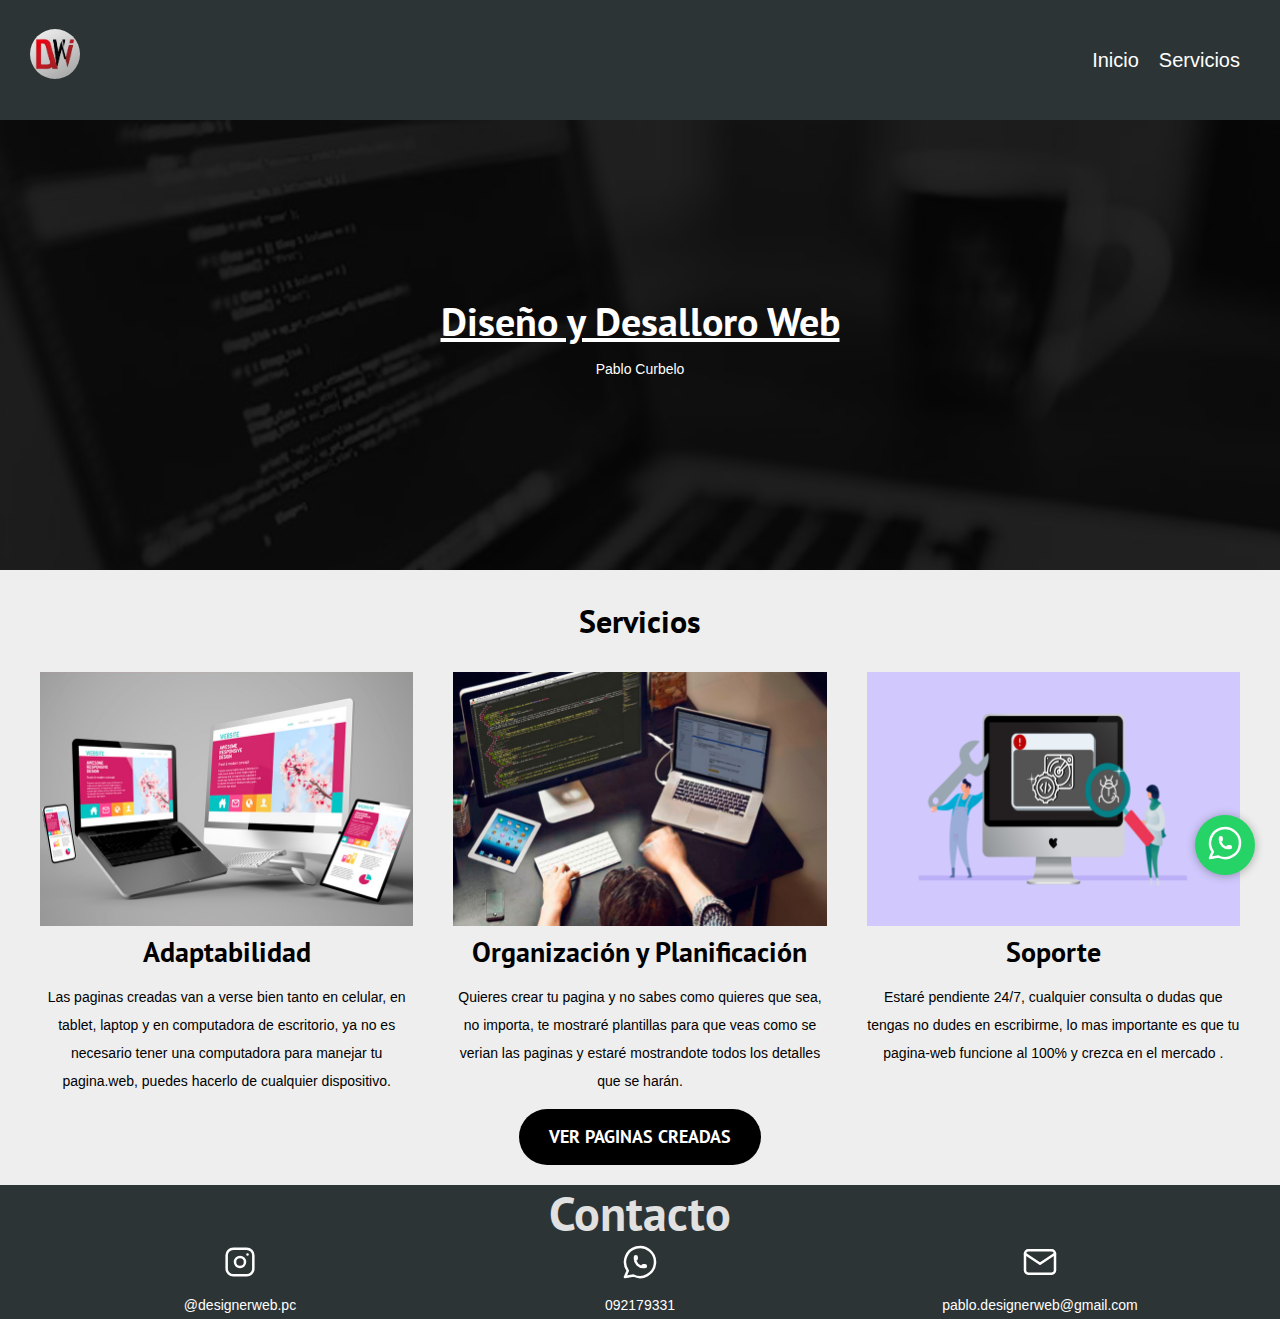
<file: index.html>
<!DOCTYPE html>
<html lang="en">
<head>
    <meta charset="UTF-8">
    <meta name="viewport" content="width=device-width, initial-scale=1.0">
    <link rel="preload" href="https://fonts.googleapis.com/css2?family=Open+Sans:ital,wdth,wght@0,75..100,300..800;1,75..100,300..800&family=PT+Sans:wght@400;700&display=swap" 
    crossorigin="crossorigin" as="font">
    <link href="https://fonts.googleapis.com/css2?family=Open+Sans:ital,wdth,wght@0,75..100,300..800;1,75..100,300..800&family=PT+Sans:wght@400;700&display=swap" rel="stylesheet">
    <link rel="preload" href="styles/normalize.css" as="style">
    <link rel="stylesheet" href="styles/normalize.css">
    <link rel="preload" href="styles/styles.css" as="style">
    <link rel="stylesheet" href="styles/styles.css">

    <title>DesignerWeb</title>
</head>
<body>
    <header class="header imagen-header">

        <div class="nav-bg">
            <a class="logo" href="index.html"> <img class="logo" src="img/logo-dw.jpg" alt="logo-web"></a>
            <nav class="navegacion">
                <a href="index.html" class="navegacion_enlace">Inicio</a>
                <a href="servicios.html" class="navegacion_enlace">Servicios</a>
                           
            </nav>
        </div>
        <section class="hero">
            <div class="contenido-hero">
                <h2>Diseño y Desalloro Web</h2>
                <p>Pablo Curbelo</p>

            </div>

        </section>      
       
</header>


<div class="contenedor contenido-principal">
    <main class="diseño-web">
        <h3 class="entrada__web">Servicios</h3>
        <div class="tres-columnas">
        <article class="entrada">
            <div class="entrada__imagen">
                <picture>
                   
                    <img src="img/diseno-web.jpg" alt="imagen web" loading="lazy">
                </picture>
                
            </div>
            <div class="entrada__contenido">
                <h4 class="no-margin">Adaptabilidad</h4>
                <p>Las paginas creadas van a verse bien tanto en celular, en tablet, laptop y en 
                    computadora de escritorio, ya no es necesario tener una computadora para
                    manejar tu pagina.web, puedes hacerlo de cualquier dispositivo.</p>
               
            </div>

        </article>

        <article class="entrada">
            <div class="entrada__imagen"> 
                <picture>
                    <img src="img/diseñador_web.jpg" alt="imagen web" loading="lazy">
                </picture>
                
            </div>
            <div class="entrada__contenido">
                <h4 class="no-margin">Organización y Planificación</h4>
                <p>Quieres crear tu pagina y no sabes como quieres que sea,
                    no importa, te mostraré plantillas para que veas como se verian las paginas
                    y estaré mostrandote todos los detalles que se harán.</p>
             
            </div>

        </article>
        <article class="entrada">
            <div class="entrada__imagen">
                <picture>                   
                    <img src="img/Soporte-Tecnico-presencial-1.png" alt="imagen web" loading="lazy">
                </picture>
                
            </div>
            <div class="entrada__contenido">
                <h4 class="no-margin">Soporte</h4>
                <p>Estaré pendiente 24/7, cualquier consulta o dudas que tengas
                    no dudes en escribirme, lo mas importante es que tu pagina-web funcione al 100% y crezca en el mercado
                    .</p>
               
            </div>

        </article>
    </div>
</main>
</div>
<div class="centrar-texto">
<a href="paginas.html" class="boton boton--primario">Ver Paginas Creadas</a>
</div>

<div class="btn-wsp">
<a href="https://wa.me/598092179331"  target="_blank">
    <svg xmlns="http://www.w3.org/2000/svg" class="icon icon-tabler icon-tabler-brand-whatsapp" width="40" height="40" viewBox="0 0 24 24" stroke-width="1.5" stroke="#ffffff" fill="none" stroke-linecap="round" stroke-linejoin="round">
      <path stroke="none" d="M0 0h24v24H0z" fill="none"/>
      <path d="M3 21l1.65 -3.8a9 9 0 1 1 3.4 2.9l-5.05 .9" />
      <path d="M9 10a.5 .5 0 0 0 1 0v-1a.5 .5 0 0 0 -1 0v1a5 5 0 0 0 5 5h1a.5 .5 0 0 0 0 -1h-1a.5 .5 0 0 0 0 1" />
    </svg>
        </a>
</div>

<script src="js/modernizr.js"></script>

</body>
</html>
<footer class="footer">
    <h1 class="contacto">Contacto</h1>
    <div class=" contenedor dos-columnas">
        <article>
    <a  href="https://www.instagram.com/designerweb.pc/" target="_blank"><svg xmlns="http://www.w3.org/2000/svg" class="icon icon-tabler icon-tabler-brand-instagram" width="40" height="40" viewBox="0 0 24 24" stroke-width="1.5" stroke="#ffffff" fill="none" stroke-linecap="round" stroke-linejoin="round">
        <path stroke="none" d="M0 0h24v24H0z" fill="none"/>
        <path d="M4 4m0 4a4 4 0 0 1 4 -4h8a4 4 0 0 1 4 4v8a4 4 0 0 1 -4 4h-8a4 4 0 0 1 -4 -4z" />
        <path d="M12 12m-3 0a3 3 0 1 0 6 0a3 3 0 1 0 -6 0" />
        <path d="M16.5 7.5l0 .01" />
      </svg></a>

      <p class="parrafo-red">@designerweb.pc</p>
    </article>
      <article>
      <svg xmlns="http://www.w3.org/2000/svg" class="icon icon-tabler icon-tabler-brand-whatsapp" width="40" height="40" viewBox="0 0 24 24" stroke-width="1.5" stroke="#ffffff" fill="none" stroke-linecap="round" stroke-linejoin="round">
        <path stroke="none" d="M0 0h24v24H0z" fill="none"/>
        <path d="M3 21l1.65 -3.8a9 9 0 1 1 3.4 2.9l-5.05 .9" />
        <path d="M9 10a.5 .5 0 0 0 1 0v-1a.5 .5 0 0 0 -1 0v1a5 5 0 0 0 5 5h1a.5 .5 0 0 0 0 -1h-1a.5 .5 0 0 0 0 1" />
      </svg>
      <p class="parrafo-red">092179331</p>
    </article>

    <article>
        <svg xmlns="http://www.w3.org/2000/svg" class="icon icon-tabler icon-tabler-mail" width="40" height="40" viewBox="0 0 24 24" stroke-width="1.5" stroke="#ffffff" fill="none" stroke-linecap="round" stroke-linejoin="round">
            <path stroke="none" d="M0 0h24v24H0z" fill="none"/>
            <path d="M3 7a2 2 0 0 1 2 -2h14a2 2 0 0 1 2 2v10a2 2 0 0 1 -2 2h-14a2 2 0 0 1 -2 -2v-10z" />
            <path d="M3 7l9 6l9 -6" />
          </svg>
        <p class="parrafo-red">pablo.designerweb@gmail.com</p>
      </article>
    </div> 
   


</footer>
</file>
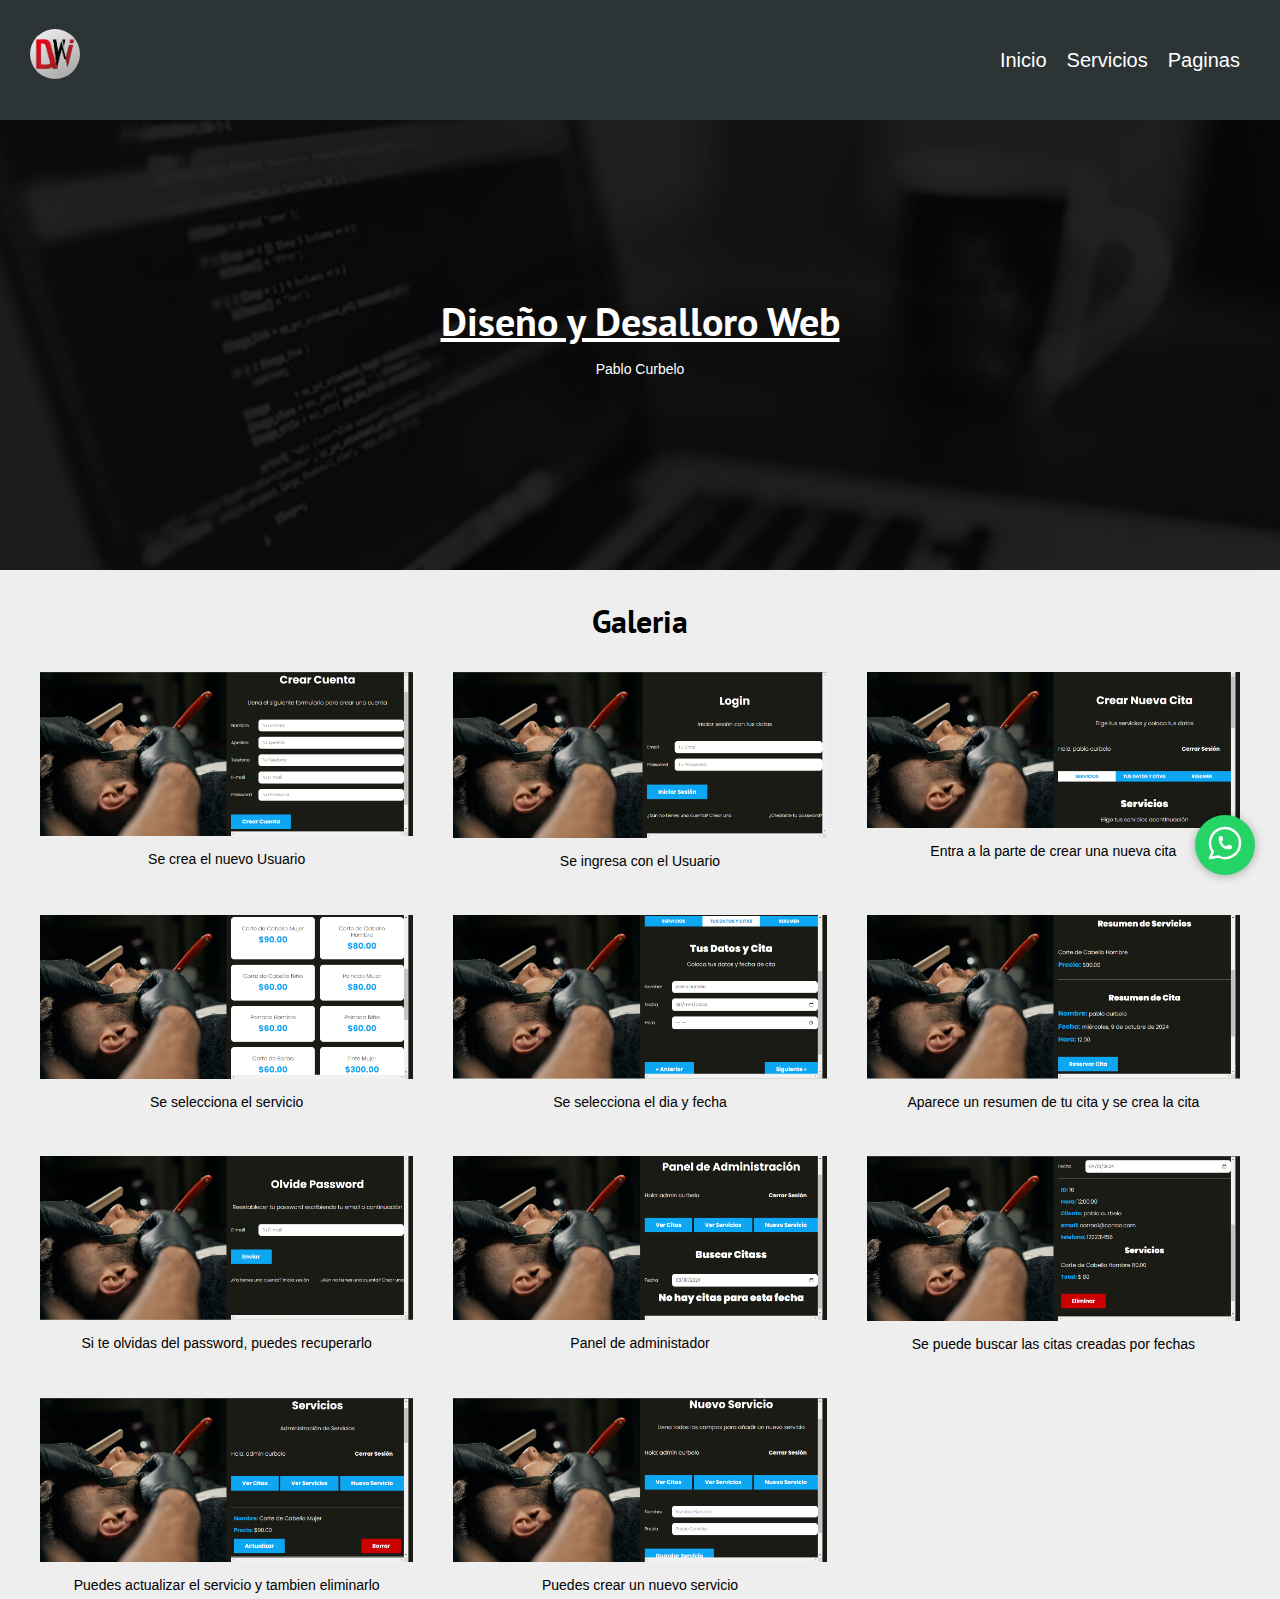
<file: img-appsalon.html>
<!DOCTYPE html>
<html lang="en">
<head>
    <meta charset="UTF-8">
    <meta name="viewport" content="width=device-width, initial-scale=1.0">
    <link rel="preload" href="https://fonts.googleapis.com/css2?family=Open+Sans:ital,wdth,wght@0,75..100,300..800;1,75..100,300..800&family=PT+Sans:wght@400;700&display=swap" 
    crossorigin="crossorigin" as="font">
    <link href="https://fonts.googleapis.com/css2?family=Open+Sans:ital,wdth,wght@0,75..100,300..800;1,75..100,300..800&family=PT+Sans:wght@400;700&display=swap" rel="stylesheet">
    <link rel="preload" href="styles/normalize.css" as="style">
    <link rel="stylesheet" href="styles/normalize.css">
    <link rel="preload" href="styles/styles.css" as="style">
    <link rel="stylesheet" href="styles/styles.css">

    <title>DesignerWeb</title>
</head>
<body>
    <header class="header">
        
        
        <div class="nav-bg">
            <a class="logo" href="index.html"> <img class="logo" src="img/logo-dw.jpg" alt="logo-web"></a>
            <nav class="navegacion">
                <a href="index.html" class="navegacion_enlace">Inicio</a>
                <a href="servicios.html" class="navegacion_enlace">Servicios</a>
                <a href="paginas.html" class="navegacion_enlace">Paginas</a>
                
                
            </nav>
        </div>
        <section class="hero">
            <div class="contenido-hero">
                <h2>Diseño y Desalloro Web</h2>
                <p>Pablo Curbelo</p>
            </div>

        </section>     
</header>


<div class="contenedor">
    <main class="diseño-web">
        <h3 class="entrada__web">Galeria</h3>
        <div class="tres-columnas">

            <article class="entrada contenido-entrada">
                <div class="entrada__imagen">
                    <picture>                   
                        <img src="img/appsalon5.png" alt="imagen web" loading="lazy">
                    </picture>
                    
                </div>
                <p class="no-margin">Se crea el nuevo Usuario</p>
            </article>

            <article class="entrada contenido-entrada">
                <div class="entrada__imagen">
                    <picture>
                       
                        <img src="img/appsalon.png" alt="imagen web" loading="lazy">
                    </picture>
                    
                </div>
                <p class="no-margin">Se ingresa con el Usuario</p>
            </article>
        <article class="entrada contenido-entrada">
            <div class="entrada__imagen">
                <picture>
                   
                    <img src="img/appsalon1.png" alt="imagen web" loading="lazy">
                </picture>
                
            </div>
            <p class="no-margin">Entra a la parte de crear una nueva cita</p>
        </article>

        <article class="entrada contenido-entrada">
            <div class="entrada__imagen">
                <picture>
                    <img src="img/appsalon2.png" alt="imagen web" loading="lazy">
                </picture>
                
            </div>
            <p class="no-margin">Se selecciona el servicio </p>
        </article>

        <article class="entrada contenido-entrada">
            <div class="entrada__imagen">
                <picture>                   
                    <img src="img/appsalon3.png" alt="imagen web" loading="lazy">
                </picture>
                
            </div>
            <p class="no-margin">Se selecciona el dia y fecha</p>
        </article>

        <article class="entrada contenido-entrada">
            <div class="entrada__imagen">
                <picture>                   
                    <img src="img/appsalon4.png" alt="imagen web" loading="lazy">
                </picture>
                
            </div>
            <p class="no-margin">Aparece un resumen de tu cita y se crea la cita</p>
        </article>

        <article class="entrada contenido-entrada">
            <div class="entrada__imagen">
                <picture>                   
                    <img src="img/appsalon6.png" alt="imagen web" loading="lazy">
                </picture>
                
            </div>
            <p class="no-margin">Si te olvidas del password, puedes recuperarlo </p>
        </article>

      

        <article class="entrada contenido-entrada">
            <div class="entrada__imagen">
                <picture>                   
                    <img src="img/appsalon7.png" alt="imagen web" loading="lazy">
                </picture>
                
            </div>
            <p class="no-margin">Panel de administador </p>
        </article>
        <article class="entrada contenido-entrada">
            <div class="entrada__imagen">
                <picture>                   
                    <img src="img/appsalon10.png" alt="imagen web" loading="lazy">
                </picture>
                
            </div>
            <p class="no-margin">Se puede buscar las citas creadas por fechas </p>
        </article>

        <article class="entrada contenido-entrada">
            <div class="entrada__imagen">
                <picture>                   
                    <img src="img/App salon8.png" alt="imagen web" loading="lazy">
                </picture>
                
            </div>
            <p class="no-margin">Puedes actualizar el servicio y tambien eliminarlo </p>
        </article>

        <article class="entrada contenido-entrada">
            <div class="entrada__imagen">
                <picture>                   
                    <img src="img/App salon9.png" alt="imagen web" loading="lazy">
                </picture>
                
            </div>
            <p class="no-margin">Puedes crear un nuevo servicio</p>
        </article>

    </div>

    <div class="btn-wsp">
        <a href="https://wa.me/598092179331"  target="_blank">
            <svg xmlns="http://www.w3.org/2000/svg" class="icon icon-tabler icon-tabler-brand-whatsapp" width="40" height="40" viewBox="0 0 24 24" stroke-width="1.5" stroke="#ffffff" fill="none" stroke-linecap="round" stroke-linejoin="round">
              <path stroke="none" d="M0 0h24v24H0z" fill="none"/>
              <path d="M3 21l1.65 -3.8a9 9 0 1 1 3.4 2.9l-5.05 .9" />
              <path d="M9 10a.5 .5 0 0 0 1 0v-1a.5 .5 0 0 0 -1 0v1a5 5 0 0 0 5 5h1a.5 .5 0 0 0 0 -1h-1a.5 .5 0 0 0 0 1" />
            </svg>
                </a>
        </div>
        
        </main>
        </div>
<script src="js/modernizr.js"></script>

</body>
</html>
</file>
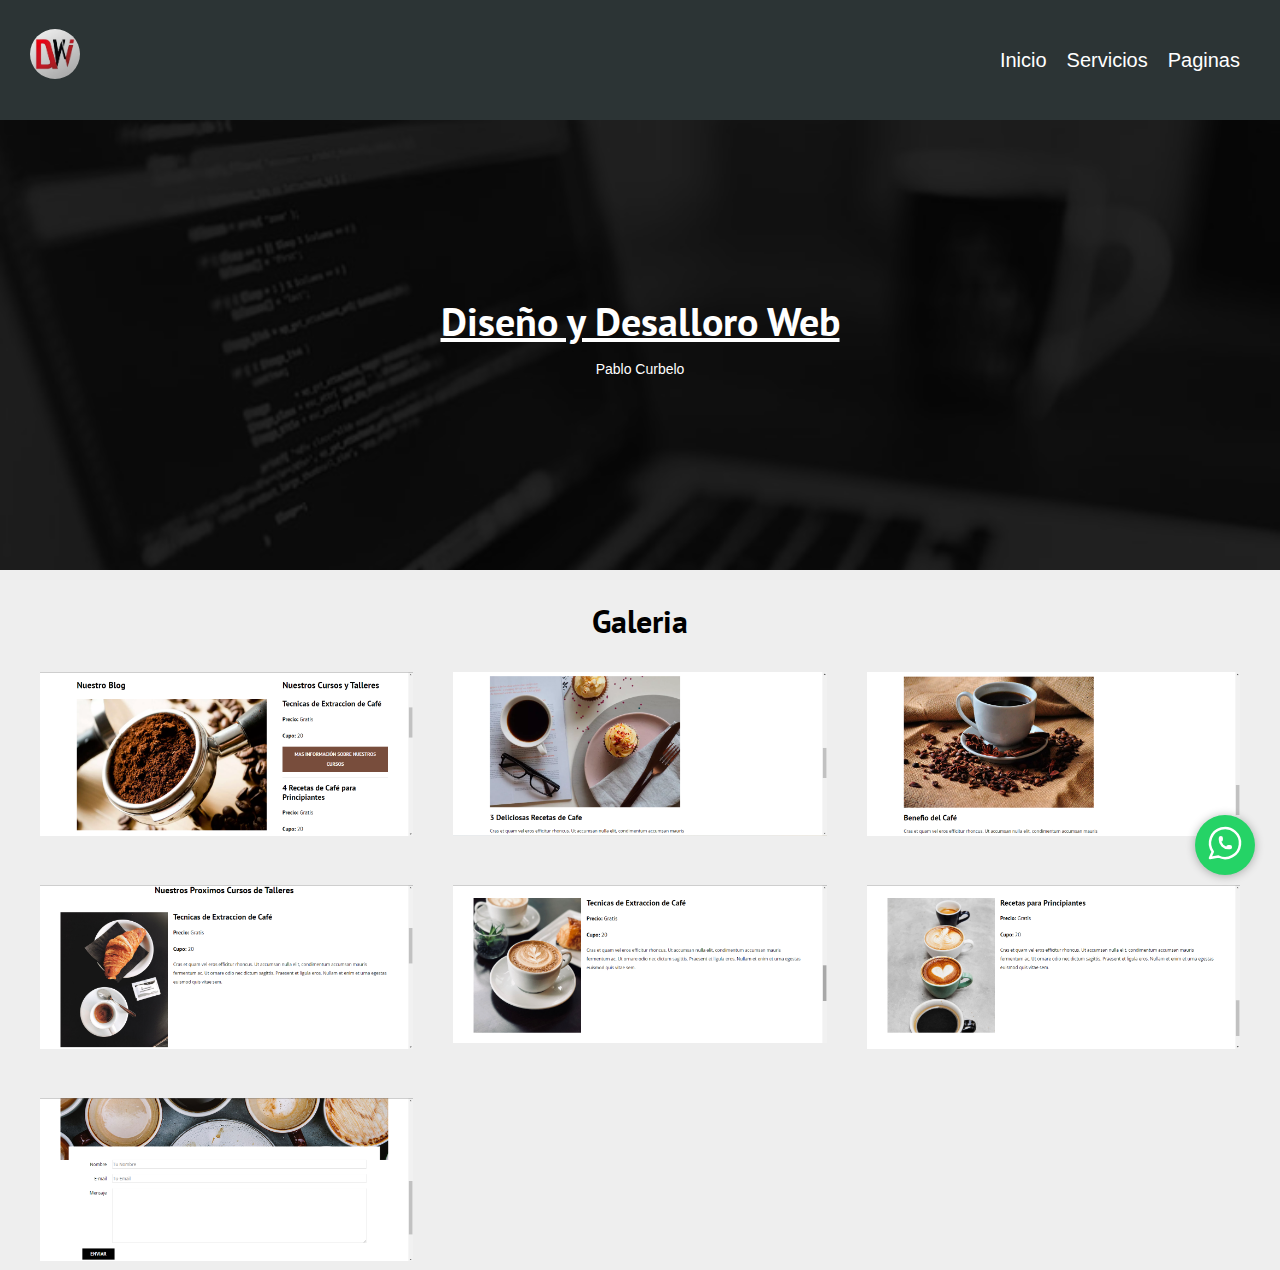
<file: img-blogcafe.html>
<!DOCTYPE html>
<html lang="en">
<head>
    <meta charset="UTF-8">
    <meta name="viewport" content="width=device-width, initial-scale=1.0">
    <link rel="preload" href="https://fonts.googleapis.com/css2?family=Open+Sans:ital,wdth,wght@0,75..100,300..800;1,75..100,300..800&family=PT+Sans:wght@400;700&display=swap" 
    crossorigin="crossorigin" as="font">
    <link href="https://fonts.googleapis.com/css2?family=Open+Sans:ital,wdth,wght@0,75..100,300..800;1,75..100,300..800&family=PT+Sans:wght@400;700&display=swap" rel="stylesheet">
    <link rel="preload" href="styles/normalize.css" as="style">
    <link rel="stylesheet" href="styles/normalize.css">
    <link rel="preload" href="styles/styles.css" as="style">
    <link rel="stylesheet" href="styles/styles.css">

    <title>DesignerWeb</title>
</head>
<body>
    <header class="header">
        
        
        <div class="nav-bg">
            <a class="logo" href="index.html"> <img class="logo" src="img/logo-dw.jpg" alt="logo-web"></a>
            <nav class="navegacion">
                <a href="index.html" class="navegacion_enlace">Inicio</a>
                <a href="servicios.html" class="navegacion_enlace">Servicios</a>
                <a href="paginas.html" class="navegacion_enlace">Paginas</a>
                
                
            </nav>
        </div>
        <section class="hero">
            <div class="contenido-hero">
                <h2>Diseño y Desalloro Web</h2>
                <p>Pablo Curbelo</p>
            </div>

        </section>     
</header>


<div class="contenedor">
    <main class="diseño-web">
        <h3 class="entrada__web">Galeria</h3>
        <div class="tres-columnas">
        <article class="entrada contenido-entrada">
            <div class="entrada__imagen">
                <picture>
                   
                    <img src="img/blogcafe1.png" alt="imagen web" loading="lazy">
                </picture>
                
            </div>

        </article>

        <article class="entrada contenido-entrada">
            <div class="entrada__imagen">
                <picture>
                    <img src="img/blogcafe2.png" alt="imagen web" loading="lazy">
                </picture>
                
            </div>

        </article>
        <article class="entrada contenido-entrada">
            <div class="entrada__imagen">
                <picture>                   
                    <img src="img/blogcafe3.png" alt="imagen web" loading="lazy">
                </picture>
                
            </div>
        </article>

    <article class="entrada contenido-entrada">
        <div class="entrada__imagen">
            <picture>                   
                <img src="img/blogcafe4.png" alt="imagen web" loading="lazy">
            </picture>
            
        </div>
    </article>
    <article class="entrada contenido-entrada">
        <div class="entrada__imagen">
            <picture>                   
                <img src="img/blogcafe5.png" alt="imagen web" loading="lazy">
            </picture>
            
        </div>
    </article>


    <article class="entrada contenido-entrada">
        <div class="entrada__imagen">
            <picture>                   
                <img src="img/blogcafe6.png" alt="imagen web" loading="lazy">
            </picture>
            
        </div>
    </article>

    <article class="entrada contenido-entrada">
        <div class="entrada__imagen">
            <picture>                   
                <img src="img/blogcafe7.png" alt="imagen web" loading="lazy">
            </picture>
            
        </div>
    </article>

    
    </div>

    <div class="btn-wsp">
        <a href="https://wa.me/598092179331"  target="_blank">
            <svg xmlns="http://www.w3.org/2000/svg" class="icon icon-tabler icon-tabler-brand-whatsapp" width="40" height="40" viewBox="0 0 24 24" stroke-width="1.5" stroke="#ffffff" fill="none" stroke-linecap="round" stroke-linejoin="round">
              <path stroke="none" d="M0 0h24v24H0z" fill="none"/>
              <path d="M3 21l1.65 -3.8a9 9 0 1 1 3.4 2.9l-5.05 .9" />
              <path d="M9 10a.5 .5 0 0 0 1 0v-1a.5 .5 0 0 0 -1 0v1a5 5 0 0 0 5 5h1a.5 .5 0 0 0 0 -1h-1a.5 .5 0 0 0 0 1" />
            </svg>
                </a>
        </div>
        
        </main>
        </div>
<script src="js/modernizr.js"></script>

</body>
</html>
</file>
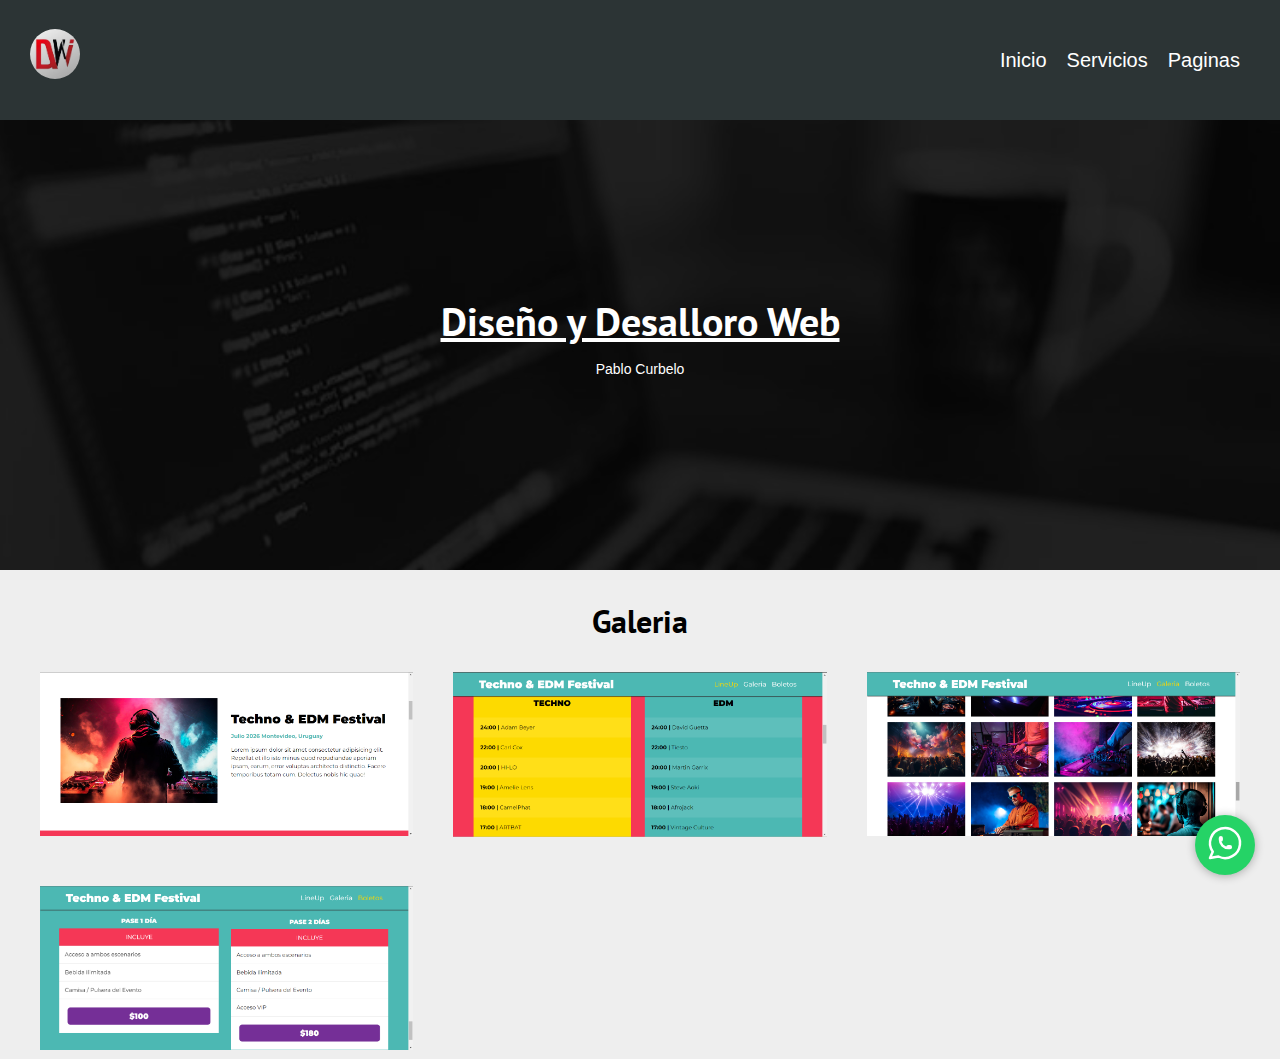
<file: img-festival.html>
<!DOCTYPE html>
<html lang="en">
<head>
    <meta charset="UTF-8">
    <meta name="viewport" content="width=device-width, initial-scale=1.0">
    <link rel="preload" href="https://fonts.googleapis.com/css2?family=Open+Sans:ital,wdth,wght@0,75..100,300..800;1,75..100,300..800&family=PT+Sans:wght@400;700&display=swap" 
    crossorigin="crossorigin" as="font">
    <link href="https://fonts.googleapis.com/css2?family=Open+Sans:ital,wdth,wght@0,75..100,300..800;1,75..100,300..800&family=PT+Sans:wght@400;700&display=swap" rel="stylesheet">
    <link rel="preload" href="styles/normalize.css" as="style">
    <link rel="stylesheet" href="styles/normalize.css">
    <link rel="preload" href="styles/styles.css" as="style">
    <link rel="stylesheet" href="styles/styles.css">

    <title>DesignerWeb</title>
</head>
<body>
    <header class="header">
        
        
        <div class="nav-bg">
            <a class="logo" href="index.html"> <img class="logo" src="img/logo-dw.jpg" alt="logo-web"></a>
            <nav class="navegacion">
                <a href="index.html" class="navegacion_enlace">Inicio</a>
                <a href="servicios.html" class="navegacion_enlace">Servicios</a>
                <a href="paginas.html" class="navegacion_enlace">Paginas</a>
                
                
            </nav>
        </div>
        <section class="hero">
            <div class="contenido-hero">
                <h2>Diseño y Desalloro Web</h2>
                <p>Pablo Curbelo</p>
            </div>

        </section>     
</header>


<div class="contenedor ">
    <main class="diseño-web">
        <h3 class="entrada__web">Galeria</h3>
        <div class="tres-columnas">
        <article class="entrada contenido-entrada">
            <div class="entrada__imagen">
                <picture>
                   
                    <img src="img/festival1.png" alt="imagen web" loading="lazy">
                </picture>
                
            </div>

        </article>

        <article class="entrada contenido-entrada">
            <div class="entrada__imagen">
                <picture>
                    <img src="img/festival2.png" alt="imagen web" loading="lazy">
                </picture>
                
            </div>

        </article>

        <article class="entrada contenido-entrada">
            <div class="entrada__imagen">
                <picture>                   
                    <img src="img/festival3.png" alt="imagen web" loading="lazy">
                </picture>
                
            </div>
           
        </article>

        <article class="entrada contenido-entrada">
            <div class="entrada__imagen">
                <picture>                   
                    <img src="img/festival4.png" alt="imagen web" loading="lazy">
                </picture>
                
            </div>
           
        </article>
    </div>
    
    <div class="btn-wsp">
        <a href="https://wa.me/598092179331"  target="_blank">
            <svg xmlns="http://www.w3.org/2000/svg" class="icon icon-tabler icon-tabler-brand-whatsapp" width="40" height="40" viewBox="0 0 24 24" stroke-width="1.5" stroke="#ffffff" fill="none" stroke-linecap="round" stroke-linejoin="round">
              <path stroke="none" d="M0 0h24v24H0z" fill="none"/>
              <path d="M3 21l1.65 -3.8a9 9 0 1 1 3.4 2.9l-5.05 .9" />
              <path d="M9 10a.5 .5 0 0 0 1 0v-1a.5 .5 0 0 0 -1 0v1a5 5 0 0 0 5 5h1a.5 .5 0 0 0 0 -1h-1a.5 .5 0 0 0 0 1" />
            </svg>
                </a>
        </div>

        </main>
        </div>
<script src="js/modernizr.js"></script>

</body>
</html>
</file>
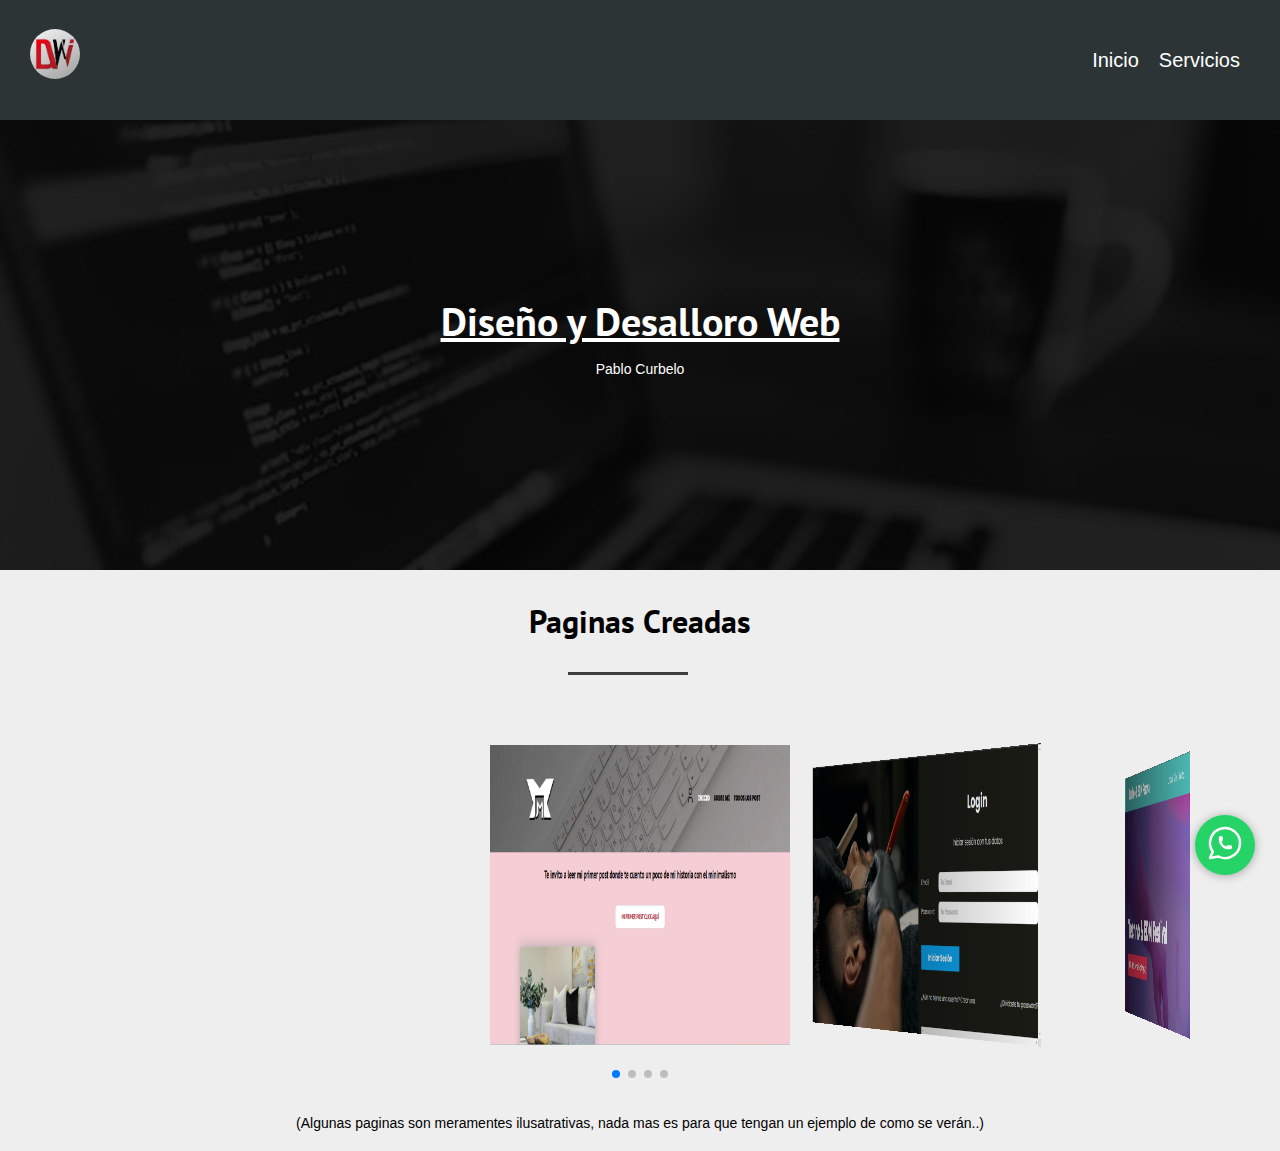
<file: paginas.html>
<!DOCTYPE html>
<html lang="en">
<head>
    <meta charset="UTF-8">
    <meta name="viewport" content="width=device-width, initial-scale=1.0">
    <link rel="preload" href="https://fonts.googleapis.com/css2?family=Open+Sans:ital,wdth,wght@0,75..100,300..800;1,75..100,300..800&family=PT+Sans:wght@400;700&display=swap" 
    crossorigin="crossorigin" as="font">
    <link href="https://fonts.googleapis.com/css2?family=Open+Sans:ital,wdth,wght@0,75..100,300..800;1,75..100,300..800&family=PT+Sans:wght@400;700&display=swap" rel="stylesheet">
    <link rel="preload" href="styles/normalize.css" as="style">
    <link rel="stylesheet" href="styles/normalize.css">
    <link rel="preload" href="styles/styles.css" as="style">
    <link rel="stylesheet" href="styles/styles.css">
    <meta name="viewport" content="width=device-width, initial-scale=1, minimum-scale=1, maximum-scale=1" />
    <!-- Link Swiper's CSS -->
    <link rel="stylesheet" href="https://cdn.jsdelivr.net/npm/swiper@11/swiper-bundle.min.css" />
  

    <title>DesignerWeb</title>
</head>
<body>
    <header class="header">
        
        
        <div class="nav-bg">
            <a class="logo" href="index.html"> <img class="logo" src="img/logo-dw.jpg" alt="logo-web"></a>
            <nav class="navegacion">
                <a href="index.html" class="navegacion_enlace">Inicio</a>
                <a href="servicios.html" class="navegacion_enlace">Servicios</a>
                
                
            </nav>
        </div>
        
        <section class="hero">
            <div class="contenido-hero">
                <h2>Diseño y Desalloro Web</h2>
                <p>Pablo Curbelo</p>

            </div>

        </section>      
       
</header>


<div class="contenedor contenido-principal">
        <h3 class="entrada__web">Paginas Creadas</h3>
        <hr>
   
    </div>
   
    <!-- Demo styles -->
    <style>
     
      .swiper {
        width: 100%;
        padding-top: 50px;
        padding-bottom: 50px;
        font-family: Helvetica Neue, Helvetica, Arial, sans-serif;
       
      }
  
      .swiper-slide {
        background-position: center;
        background-size: cover;
        width: 300px;
        height: 300px;
      }
  
      .swiper-slide img {
        display: block;
        width: 100%;
       
      }
    </style>
  
    <!-- Swiper -->
    <div class="swiper mySwiper">
      <div class="swiper-wrapper">
        <div class="swiper-slide">
            <a href="https://mividaminimalista.com" target="_blank">
          <img src="img/blog.png" />
        </a>
        </div>

        <div class="swiper-slide">
            <a href="img-appsalon.html">
                <img src="img/App salon.png" />
              </a>
        </div>

        <div class="swiper-slide">
            <a href="img-festival.html">
          <img src="img/festival de musicas.png" />
        </a>
        </div>

        <div class="swiper-slide">
            <a href="img-blogcafe.html">
          <img src="img/blog de cafe.png" />
        </a>
        </div>
      
      </div>
      <div class="swiper-pagination"></div>
    </div>
  
    <!-- Swiper JS -->
    <script src="https://cdn.jsdelivr.net/npm/swiper@11/swiper-bundle.min.js"></script>
  
    <!-- Initialize Swiper -->
    <script>
      var swiper = new Swiper(".mySwiper", {
        effect: "coverflow",
        grabCursor: true,
        centeredSlides: true,
        slidesPerView: "auto",
        coverflowEffect: {
          rotate: 50,
          stretch: 0,
          depth: 100,
          modifier: 1,
          slideShadows: true,
        },
        pagination: {
          el: ".swiper-pagination",
        },
      });
    </script>
  
	</div>

    <div class="btn-wsp">
        <a href="https://wa.me/598092179331"  target="_blank">
            <svg xmlns="http://www.w3.org/2000/svg" class="icon icon-tabler icon-tabler-brand-whatsapp" width="40" height="40" viewBox="0 0 24 24" stroke-width="1.5" stroke="#ffffff" fill="none" stroke-linecap="round" stroke-linejoin="round">
              <path stroke="none" d="M0 0h24v24H0z" fill="none"/>
              <path d="M3 21l1.65 -3.8a9 9 0 1 1 3.4 2.9l-5.05 .9" />
              <path d="M9 10a.5 .5 0 0 0 1 0v-1a.5 .5 0 0 0 -1 0v1a5 5 0 0 0 5 5h1a.5 .5 0 0 0 0 -1h-1a.5 .5 0 0 0 0 1" />
            </svg>
                </a>
        </div>
<p class="parrafo-pagina">(Algunas paginas son meramentes ilusatrativas, nada mas es para que tengan un ejemplo
    de como se verán..)</p>

<script src="js/modernizr.js"></script>

</body>
</html>
</file>
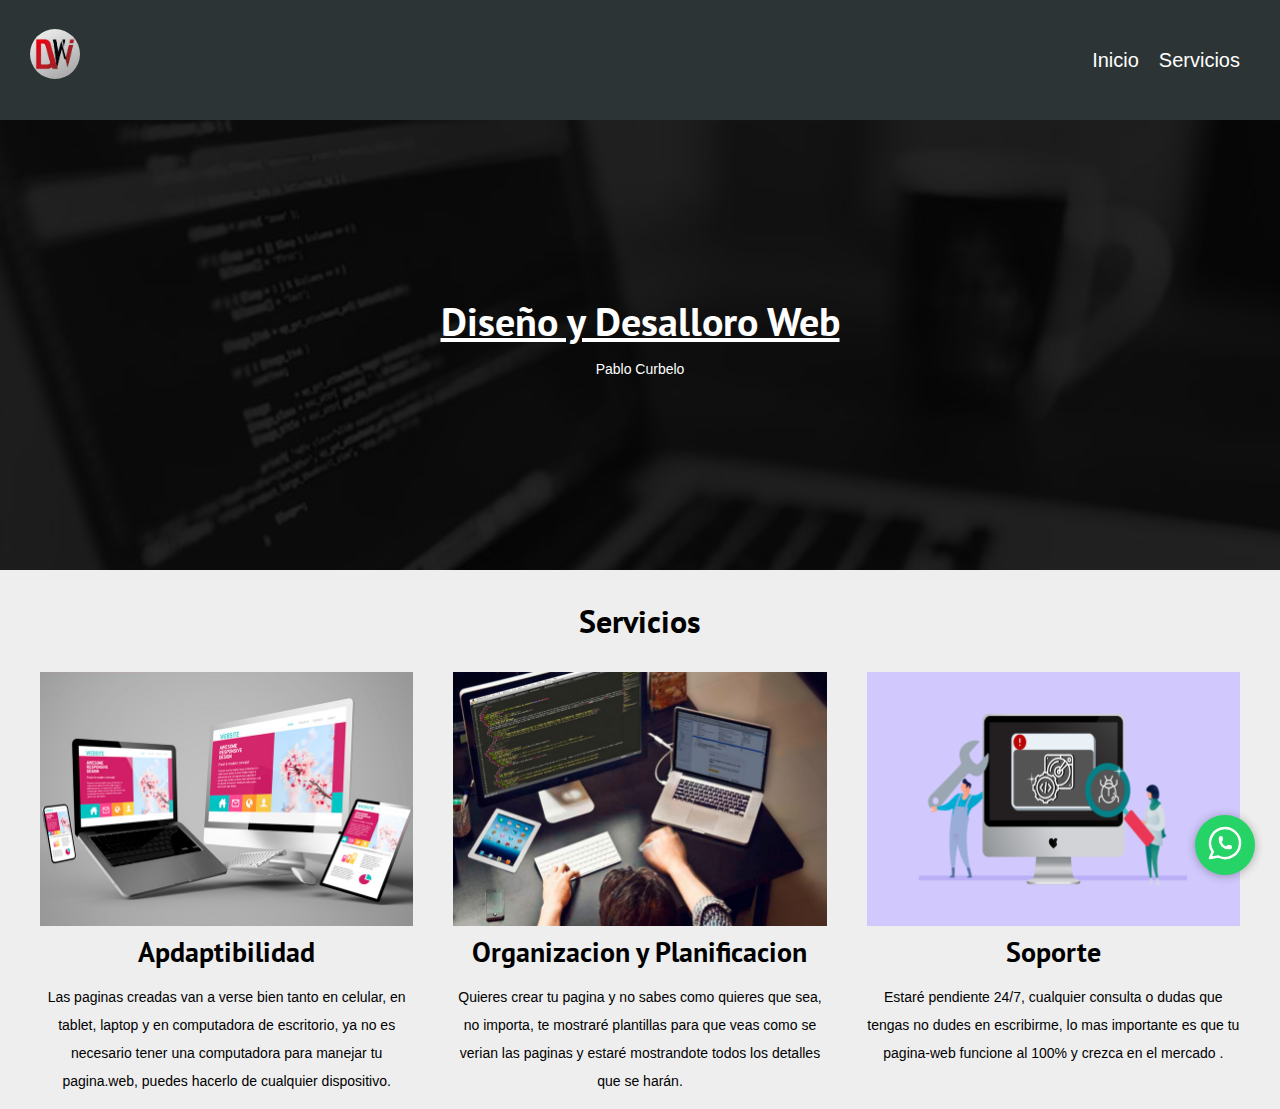
<file: servicios.html>
<!DOCTYPE html>
<html lang="en">
<head>
    <meta charset="UTF-8">
    <meta name="viewport" content="width=device-width, initial-scale=1.0">
    <link rel="preload" href="https://fonts.googleapis.com/css2?family=Open+Sans:ital,wdth,wght@0,75..100,300..800;1,75..100,300..800&family=PT+Sans:wght@400;700&display=swap" 
    crossorigin="crossorigin" as="font">
    <link href="https://fonts.googleapis.com/css2?family=Open+Sans:ital,wdth,wght@0,75..100,300..800;1,75..100,300..800&family=PT+Sans:wght@400;700&display=swap" rel="stylesheet">
    <link rel="preload" href="styles/normalize.css" as="style">
    <link rel="stylesheet" href="styles/normalize.css">
    <link rel="preload" href="styles/styles.css" as="style">
    <link rel="stylesheet" href="styles/styles.css">

    <title>DesignerWeb</title>
</head>
<body>
    <header class="header">
        
        
        <div class="nav-bg">
            <a class="logo" href="index.html"> <img class="logo" src="img/logo-dw.jpg" alt="logo-web"></a>
            <nav class="navegacion">
                <a href="index.html" class="navegacion_enlace">Inicio</a>
                <a href="servicios.html" class="navegacion_enlace">Servicios</a>
                
                
                
            </nav>
        </div>
        <section class="hero">
            <div class="contenido-hero">
                <h2>Diseño y Desalloro Web</h2>
                <p>Pablo Curbelo</p>
            </div>

        </section>     
</header>


<div class="contenedor contenido-principal">
    <main class="diseño-web">
        <h3 class="entrada__web">Servicios</h3>
        <div class="tres-columnas">
        <article class="entrada">
            <div class="entrada__imagen">
                <picture>
                   
                    <img src="img/diseno-web.jpg" alt="imagen web" loading="lazy">
                </picture>
                
            </div>
            <div class="entrada__contenido">
                <h4 class="no-margin">Apdaptibilidad</h4>
                <p>Las paginas creadas van a verse bien tanto en celular, en tablet, laptop y en 
                    computadora de escritorio, ya no es necesario tener una computadora para
                    manejar tu pagina.web, puedes hacerlo de cualquier dispositivo.</p>
               
            </div>

        </article>

        <article class="entrada">
            <div class="entrada__imagen">
                <picture>
                    <img src="img/diseñador_web.jpg" alt="imagen web" loading="lazy">
                </picture>
                
            </div>
            <div class="entrada__contenido">
                <h4 class="no-margin">Organizacion y Planificacion</h4>
                <p>Quieres crear tu pagina y no sabes como quieres que sea,
                    no importa, te mostraré plantillas para que veas como se verian las paginas
                    y estaré mostrandote todos los detalles que se harán.</p>
             
            </div>

        </article>
        <article class="entrada">
            <div class="entrada__imagen">
                <picture>                   
                    <img src="img/Soporte-Tecnico-presencial-1.png" alt="imagen web" loading="lazy">
                </picture>
                
            </div>
            <div class="entrada__contenido">
                <h4 class="no-margin">Soporte</h4>
                <p>Estaré pendiente 24/7, cualquier consulta o dudas que tengas
                    no dudes en escribirme, lo mas importante es que tu pagina-web funcione al 100% y crezca en el mercado
                    .</p>
               
            </div>

        </article>
    </div>

    <div class="btn-wsp">
        <a href="https://wa.me/598092179331"  target="_blank">
            <svg xmlns="http://www.w3.org/2000/svg" class="icon icon-tabler icon-tabler-brand-whatsapp" width="40" height="40" viewBox="0 0 24 24" stroke-width="1.5" stroke="#ffffff" fill="none" stroke-linecap="round" stroke-linejoin="round">
              <path stroke="none" d="M0 0h24v24H0z" fill="none"/>
              <path d="M3 21l1.65 -3.8a9 9 0 1 1 3.4 2.9l-5.05 .9" />
              <path d="M9 10a.5 .5 0 0 0 1 0v-1a.5 .5 0 0 0 -1 0v1a5 5 0 0 0 5 5h1a.5 .5 0 0 0 0 -1h-1a.5 .5 0 0 0 0 1" />
            </svg>
                </a>
        </div>

        </main>
        </div>
<script src="js/modernizr.js"></script>

</body>
</html>
</file>
<file: styles/styles.css>
:root {
    --fuenteHeading: "PT Sans", sans-serif;
    --fuenteParrafos: "Open Sans", sans-serif;

    --primario: #784d3c;
    --blanco: #ffffff;
    --gris: #e1e1e1;
    --negro: #000000;
    --secundario: #2c3435;

}

html {
    box-sizing: border-box;
     font-size: 62.5%;  /*1rem es igual a 10px*/
}

*, *:before, *:after {
    box-sizing: inherit;
}

body {
    font-family: var(--fuenteParrafos);
    font-size: 1.6rem;
    line-height: 2;

}

/* Globales */

.contenedor {
    width: 95%;
    max-width: 120rem;
    margin: 0 auto;
}
a{
    text-decoration: none;
}

h1, h2, h3, h4 {
    font-family: var(--fuenteHeading);
    line-height: 1.2;

}

h1 {
    font-size: 4.8rem;
}

h2 {
    font-size: 4rem;
}

h3 {
   font-size: 3.2rem;
}

h4 {
    font-size: 2.8rem;
}

img {
    max-width: 100%;
}

/* Utilidades */

.no-margin {
    margin: 0;
}

.no-padding {
    padding: 0;
}

.centrar-texto {
    text-align: center;
}

/* Header */

.hero {
    background-image: url(../img/DesarrolloWeb.jpg);
    background-repeat: no-repeat;
    background-size: cover;
    height: 450px;
    position: relative;
    margin-bottom: 2rem;
  
}

.contenido-hero{
    position: absolute;
    background-color: rgba( 0,0,0,.7); /** anterior**/
    background-color: rgb(0 0 0 / 70%);
    width: 100%;
    height: 100%;
    display: flex;
    flex-direction: column;
    align-items: center;
    justify-content: center;
    margin-bottom: 2rem;
}

.contenido-hero p {
    color: var(--blanco);
    margin: 1rem;
    
}
.contenido-hero h2 {
    color: var(--blanco);
    margin: 0;
    text-decoration-line: underline;
    text-align: center;
}



/* Navegacion Principal */
.nav-bg{
    background-color: var(--secundario);
    text-align: center;
    padding: 2rem;
    font-size: 2rem;
    
   

}
@media (min-width: 768px) {
    .nav-bg {
        display: flex;
        justify-content: space-between;
        align-items: center;
       

    }
}
@media (min-width: 768px ) {
    .navegacion{
        display: flex;
        gap: 2rem;
        margin: 2rem;

    }
}


.navegacion a {
    color: var(--blanco);
    display: block;
    text-align: center; 
   
}



.logo {
    width:50px;
    border-radius: 150px;
    margin-left: 0.5rem; 
   
}

.imagen-header {
    margin: 0;
    padding: 0;
}
 .contenido-entrada {
  
    margin-bottom: 2rem;
    text-align: center;
    max-width: 100%;
    column-gap: 2rem;
    transition: transform .4s ease-in-out;
}
    @media (min-width: 768px){
        .contenido-entrada {
            margin: 0  auto;
        }
       
    }
    .contenido-entrada:hover{
        transform: scale(1.1);
        
    }


.entrada:last-of-type{
    border: none;
    margin-bottom: 0;
}
.entrada__imagen {
    max-width: 100%;
}


@media (min-width: 768px) {
    .tres-columnas{
        display: grid;
        grid-template-columns: repeat(3, 1fr);
        max-width: 100%;
        gap: 4rem;
        text-align: center;
        
       
       
    }

}


@media (min-width: 768px) {
    .una-columna{
        display: grid;
        grid-template-columns: repeat(1, 1fr);
        max-width: 100%;
        text-align: center;
        
       
       
    }

}

@media (min-width:768px ) {
    .entrada__contenido{
        max-width: 100%;
        text-align: center;
   
    }

}


.entrada__web{
    text-align: center;
}

.hero {
    background-repeat: no-repeat;
    background-size: cover;
    position: relative;
    margin-bottom: 2rem;

}

  


.footer {
    background-color: var(--secundario);
    text-align: center;
   
}



.contacto {
    color: var(--gris);
    margin: 0;
    padding: 0;
}

.parrafo-red {
    color: var(--blanco);
    margin: 0;
}

.dos-columnas {
 display: block;
 text-align: center;
 
}

@media (min-width: 768px) {

    .dos-columnas {
        
        display: grid;
        grid-template-columns: repeat(3, 1fr);
       text-align: center;
    }
}

    
.boton{
    display: block;
    font-family: var(--fuenteHeading);
    color: var(--blanco);
    text-align: center;
    padding: 1rem 3rem;
    font-size: 1.8rem;
    text-transform: uppercase;
    font-weight: 700;
    margin-bottom: 2rem;
    border-radius: 60px;

}
@media (min-width: 768px ) {
    .boton{
        display: inline-block;
    }

}
.boton:hover{
    cursor: pointer;
}
.boton--primario{
    background-color: var(--negro);
}
.boton--secundario{
    background-color: var(--primario);
}

.btn-wsp{
    text-align: center;
      position:fixed;
      width:60px;
      height:60px;
      line-height: 63px;
      bottom:25px;
      right:25px;
      background:#25d366;
      color:#FFF;
      border-radius:50px;
      font-size:50px;
      box-shadow: 0px 1px 10px rgba(0,0,0,0.3);
      z-index:100;
      transition: all 300ms ease;
  }
  .btn-wsp:hover{
      background: #20ba5a;
  }

.parrafo-pagina {
    text-align: center;
  
}

body {
    background: #eee;
    font-family: Helvetica Neue, Helvetica, Arial, sans-serif;
    font-size: 14px;
    color: #000;
    margin: 0;
    padding: 0;
  }

  hr {
    height: 3px;
    background-color: rgb(62, 62, 65);
     margin-left: 44%;
     width: 10%;
     border: none;
     margin-bottom: 2rem;
  }
</file>
